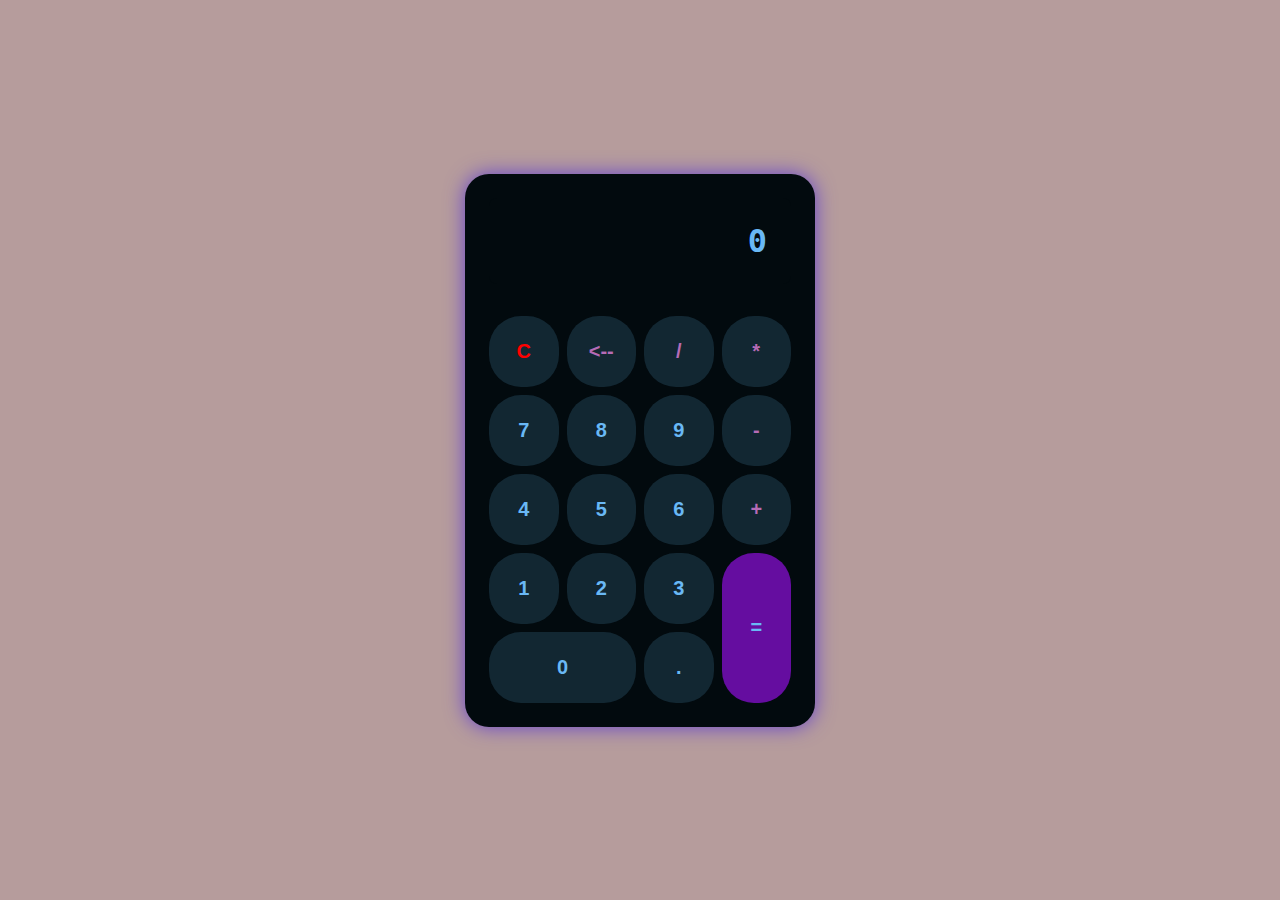
<file: calculadora/index.html>
<!DOCTYPE html>
<html lang="en">
<head>
    <meta charset="UTF-8">
    <meta name="viewport" content="width=device-width, initial-scale=1.0">
    <link rel="stylesheet" href="./style.css">
    <title>Calculadora</title>
</head>
<body>
    <div class="calculadora">

        <div class="pantalla">0</div>

        <button class="btn" id="c">C</button>
        <button class="btn sign" id="borrar"><--</button>
        <button class="btn sign">/</button>
        <button class="btn sign">*</button>
        <button class="btn">7</button>
        <button class="btn">8</button>
        <button class="btn">9</button>
        <button class="btn sign">-</button>
        <button class="btn">4</button>
        <button class="btn">5</button>
        <button class="btn">6</button>
        <button class="btn sign">+</button>
        <button class="btn">1</button>
        <button class="btn">2</button>
        <button class="btn">3</button>
        <button class="btn" id="igual">=</button>
        <button class="btn" id="cero">0</button>
        <button class="btn">.</button>
    </div>

    <script src="./app.js"></script>

</body>
</html>
</file>
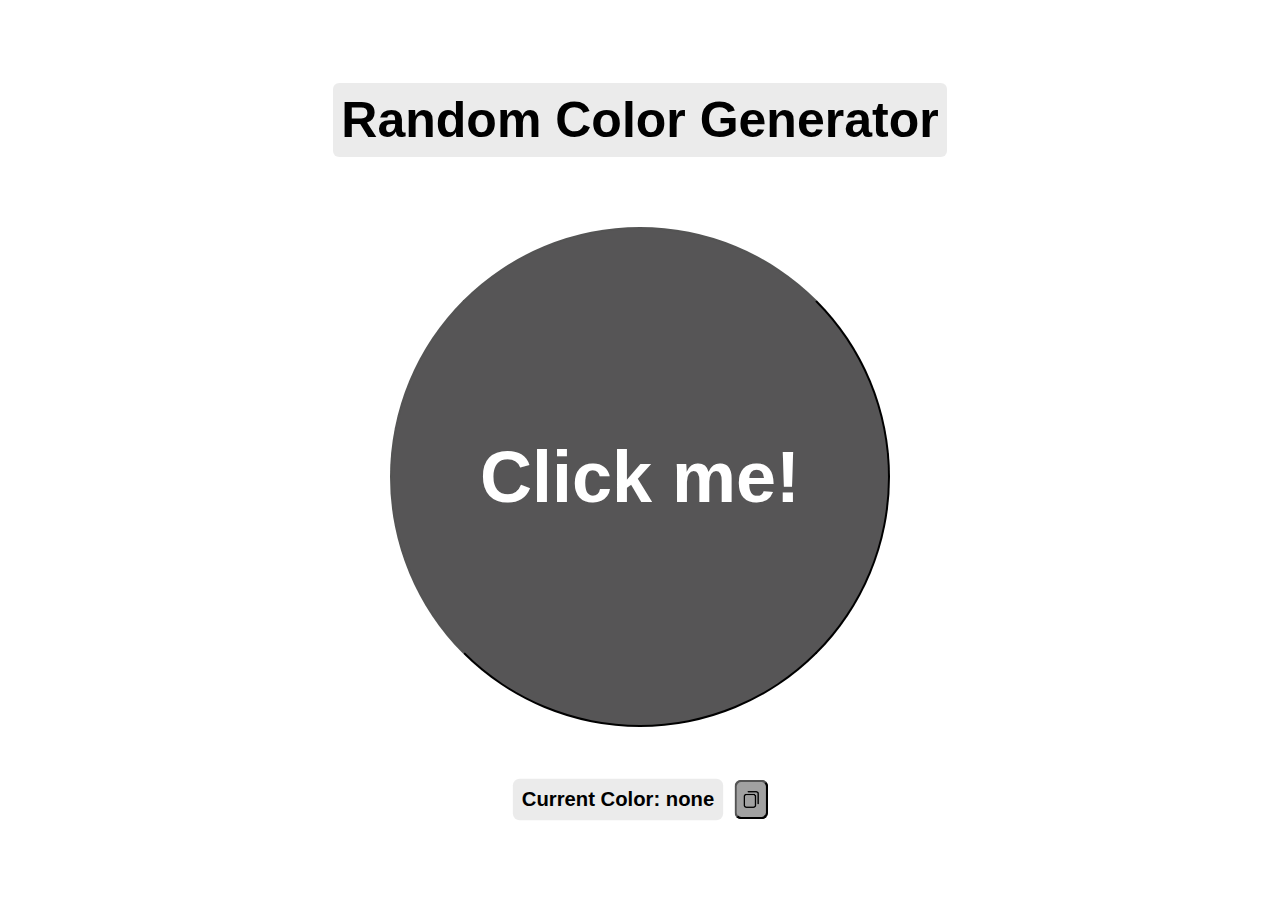
<file: colorChanger/index.html>
<!DOCTYPE html>
<html lang="en">
<head>
    <meta charset="UTF-8">
    <meta name="viewport" content="width=device-width, initial-scale=1.0">
    <link rel="stylesheet" href="./style.css">
    <title>Color Changer</title>
</head>
<body>
    <h1>Random Color Generator</h1>
    <button id="btn">Click me!</button>
    <div class="current-color">
        <p id="current-color">Current Color: none</p>
        <button id="copy-btn">
            <img id="copy-image" src="./images/copy.png" alt="copy-button" />
        </button>
    </div>
    <script src="./script.js"></script>
</body>
</html>
</file>
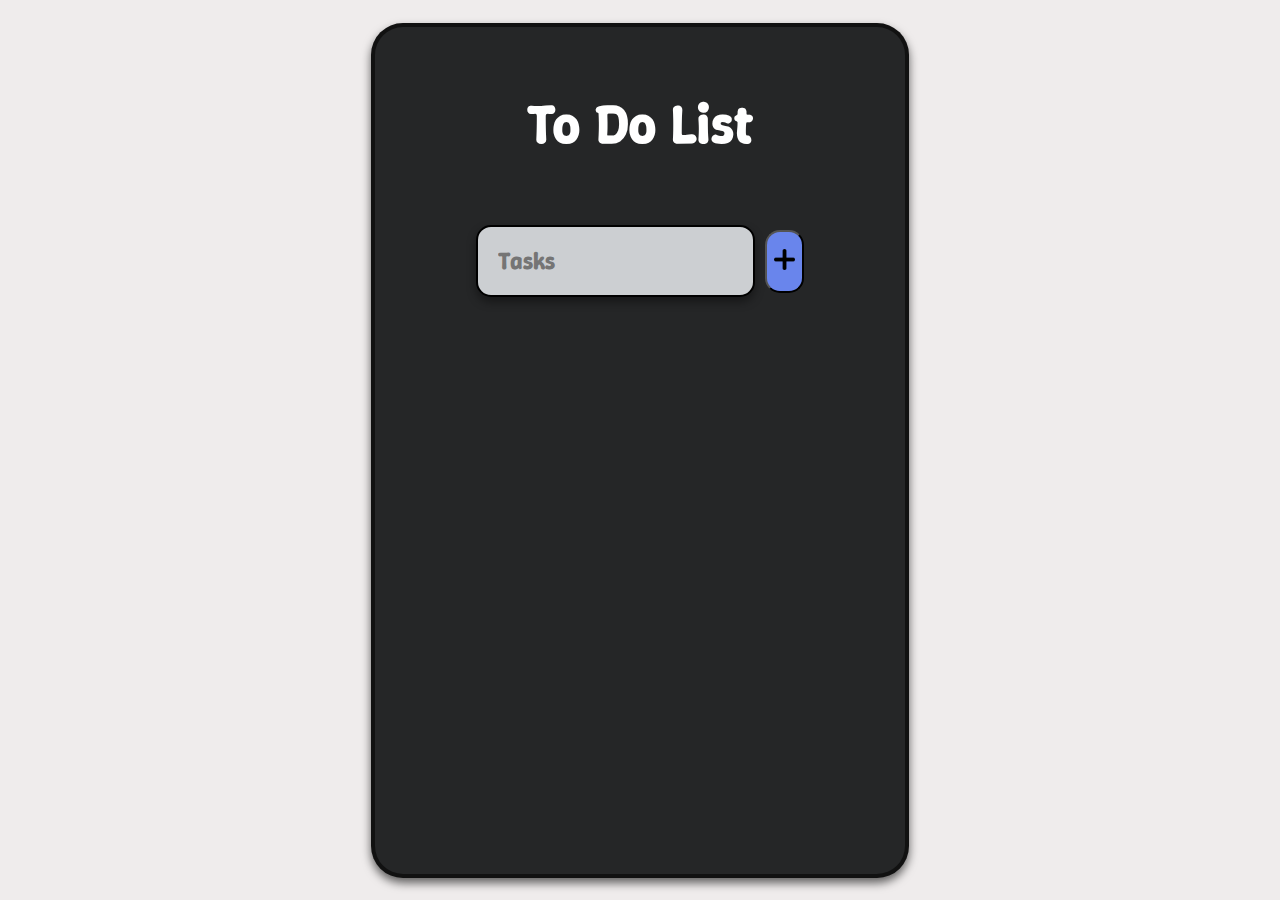
<file: toDoList/index.html>
<!DOCTYPE html>
<html lang="en">
<head>
    <meta charset="UTF-8">
    <meta name="viewport" content="width=device-width, initial-scale=1.0">
    <link rel="stylesheet" href="./style.css">
    <link rel="preconnect" href="https://fonts.googleapis.com">
    <link rel="preconnect" href="https://fonts.gstatic.com" crossorigin>
    <link href="https://fonts.googleapis.com/css2?family=Knewave&family=Raleway:ital,wght@0,100..900;1,100..900&family=Rethink+Sans:ital,wght@0,400..800;1,400..800&family=Winky+Sans:ital,wght@0,300..900;1,300..900&display=swap" rel="stylesheet">
    <title>To Do List</title>
</head>
<body>
    <div id="to-do-list">

        <h1>To Do List</h1>
        
        <div class="task-add">
            <input id="input-task" type="text" placeholder="Tasks">
            <button id="btn-add-task"><img src="./images/add.png" alt="add-button-image" id="add-button-image"></button>
        </div>

        <div class="tasks"></div>

        <!-- <div class="tasks">
            <div class="task-row">
                <button class="btn-check"></button>
                <div class="task"></div>
                <button class="btn-delete"><img src="./images/trash.png" alt="trash" id="trash-image"></button>
            </div>
        </div> -->

    </div>
    <script src="./script.js"></script>
</body>
</html>
</file>
<file: calculadora/style.css>
* {
    margin: 0;
    padding: 0;
    box-sizing: border-box;
    font-family: sans-serif;
}

body {
    min-height: 100vh;
    background-color: #b69c9c;
    display: grid;
    place-items: center;
}

.calculadora {
    background-color: #020a0e;
    color: #69b8f5;
    width: 350px;
    max-width: 100%;
    padding: 1.5rem;
    border-radius: 1.5rem;
    display: grid;
    grid-template-columns: repeat(4, 1fr);
    gap: .5rem;
    box-shadow: 0 0 20px #6442cc;
}

.pantalla {
    grid-column: 1 / 5;
    background-color: #020a0e;
    padding: 1.5rem;
    font-size: 2rem;
    text-align: right;
    border-radius: .5rem;
    margin-bottom: 1.5rem;
    font-family: monospace;
    font-weight: bold;
}

.btn {
    background-color: #2c556b64;
    color: #69b8f5;
    border: 0;
    padding: 1.5rem .5rem;
    display: flex;
    justify-content: center;
    align-items: center;
    border-radius: 2rem;
    cursor: pointer;
    font-weight: bold;
    font-size: 20px;
}

.btn:hover {
    background-color: #004f78;
}

.sign {
    color: rgb(182, 107, 182);
}

#cero {
    grid-column: span 2;
}

#igual {
    grid-row: span 2;
    background-color: #650da0;
}

#igual:hover {
    background-color: #4f0867;
}

#c {
    color: red;
}
</file>
<file: colorChanger/style.css>
* {
    margin: 0;
    padding: 0;
    box-sizing: border-box;
    font-family: sans-serif;
}

body {
    min-height: 100vh;
    background-color: white;
    display: flex;
    flex-direction: column;
    justify-content: center;
    align-items: center;
    gap: 22px;
}

h1 {
    padding: 8px;
    font-size: 50px;
    font-weight: bold;
    background-color: rgba(0, 0, 0, 0.08);
    border-radius: 6px;
    margin-bottom: 48px;
}

#btn {
    min-height: 500px;
    min-width: 500px;
    border-radius: 100%;
    font-size: 72px;
    text-align: center;
    font-weight: bold;
    background-color: rgba(34, 33, 34, 0.765);
    color: white;
    cursor: pointer;
}

#btn:hover {
    background-color: rgba(13, 12, 12, 0.492);
    /* font-size: 62px;
    min-height: 480px;
    min-width: 480px; */
    box-shadow: 10px 5px 5px rgba(75, 74, 74, 0.294);
    transform: scale(.98);
    transition: 0.2s ease;
}

.current-color {
    display: flex;
    justify-content: center;
    align-items: center;
    gap: 10px;
    margin-top: 32px;
    scale: 1.125;
}

p {
    font-size: 18px;
    font-weight: bold;
    background-color: rgba(0, 0, 0, 0.08);
    padding: 8px;
    border-radius: 6px;
}

#copy-btn {
    max-width: 30px;
    height: 35px;
    border-radius: 6px;
    display: flex;
    align-items: center;
    justify-content: center;
    background-color: rgba(128, 128, 128, 0.74);
}
#copy-btn:hover {
    background-color: rgba(128, 128, 128, 0.379);
    cursor: pointer;
    transform: scale(1.1);
    transition: 0.2s ease;
}

#copy-image {
    max-width: 60%;
    height: auto;
}
</file>
<file: toDoList/style.css>
* {
    margin: 0;
    padding: 0;
    box-sizing: border-box;
    font-family: "Winky Sans";
}

/* Google Fonts */

.knewave-regular {
    font-family: "Knewave", system-ui;
    font-weight: 400;
    font-style: normal;
  }
  

body {
    min-height: 100vh;
    background-color: rgba(234, 231, 231, 0.772);
    display: flex;
    flex-direction: column;
    justify-content: center;
    align-items: center;
    gap: 22px;
}

#to-do-list {
    display: flex;
    justify-content: space-around;
    align-items: center;
    flex-direction: column;
    min-height: 95vh;
    min-width: 42vw;
    border: 4px solid rgba(11, 11, 11, 0.751);
    border-radius: 32px;
    background-color: #252627;
    box-shadow: 0 5px 10px rgba(0, 0, 0, .6);

}


h1 {
    text-align: center;
    color: white;
    font-size: 55px;
    font-weight: bold;
    margin-top: 32px;
}

.task-add {
    display: flex;
    justify-content: center;
    align-items: center;
    gap: 10px;
    margin-bottom: 32px;
}

#input-task {
    padding: 12px 20px;
    margin: 8px 0;
    box-sizing: border-box;
    border: 2px solid black;
    border-radius: 15px;
    height: 8vh;
    width: 21.8vw;
    background-color: rgb(204, 207, 210);
    box-shadow: 0 5px 10px rgba(0,0,0,0.4);
    font-size: 24px;
    font-weight: bold;
}
#input-task:hover {
    background-color: rgb(219, 222, 225);
}

#btn-add-task {
    min-width: 3vw;
    max-width: 3vw;
    min-height: 7vh;
    max-height: 7vh;
    border-radius: 15px;
    background-color: rgb(105, 133, 236);
    cursor: pointer;

}
#btn-add-task:hover {
    transform: scale(.9);
}

#add-button-image {
    height: 60%;
    width: 60%;
    object-fit: contain;

}

.tasks {
    min-height: 50vh;
    min-width: 30vw;
    display: flex;
    justify-content: flex-start;
    align-items: center;
    gap: 8px;
    flex-direction: column;
    padding: 12px;
    font-size: 18px;
}

.task-row {
    display: flex;
    justify-content: space-between;
    width: 100%;
    max-width: 35vw;
    align-items: center;
    gap: 8px;
    box-shadow: 0 5px 10px rgba(0,0,0,0.9);
    padding: 12px;
    border-radius: 20px;

}


.task {
    min-width: 25vw;
    min-height: 8vh;
    background-color: rgb(204, 207, 210);
    border-radius: 15px;
    box-shadow: 0 5px 10px rgba(0, 0, 0, .6);
    margin: 5px;
    padding-left: 12px;
    display: flex;
    align-items: center;
    color: black;
    font-weight: bold;
    font-size: 28px;
}
.task:hover {
    background-color: #d5d8db;
}

.btn-check {
    min-width: 3vw;
    min-height: 7vh;
    border-radius: 15px;
    background-color: rgb(255, 255, 255);
    border: 6px solid rgb(69, 70, 70);
    border-style: ridge;
    cursor: pointer;
}
.btn-check:hover {
    transform: scale(.9);
}

.check-image {
    height: 100%;
    width: 100%;
    object-fit: contain;
}

.btn-delete {
    max-width: 4vw;
    min-width: 4vw;
    max-height: 7vh;
    min-height: 7vh;
    border-radius: 15px;
    background-color: #6f6e6e;
    cursor: pointer;
    border: 6px solid rgba(0, 0, 0, 0.617);
    border-style: groove;
}
.btn-delete:hover {
    transform: scale(.9);
}

.trash-image {
    height: 60%;
    width: 60%;
    object-fit: contain;
}

.edit-input {
    min-width: 25vw;
    min-height: 8vh;
    background-color: rgb(204, 207, 210);
    border-radius: 15px;
    box-shadow: 0 5px 10px rgba(0, 0, 0, .6);
    margin: 5px;
    padding-left: 12px;
    display: flex;
    align-items: center;
    color: black;
    font-weight: bold;
    font-size: 28px;
}


/* Media queries */

@media (max-width: 768px) {
    #to-do-list {
        width: 90vw;
    }

    #input-task {
        width: 60vw;
    }

    .task {
        min-width: 60vw;
    }
}
</file>
